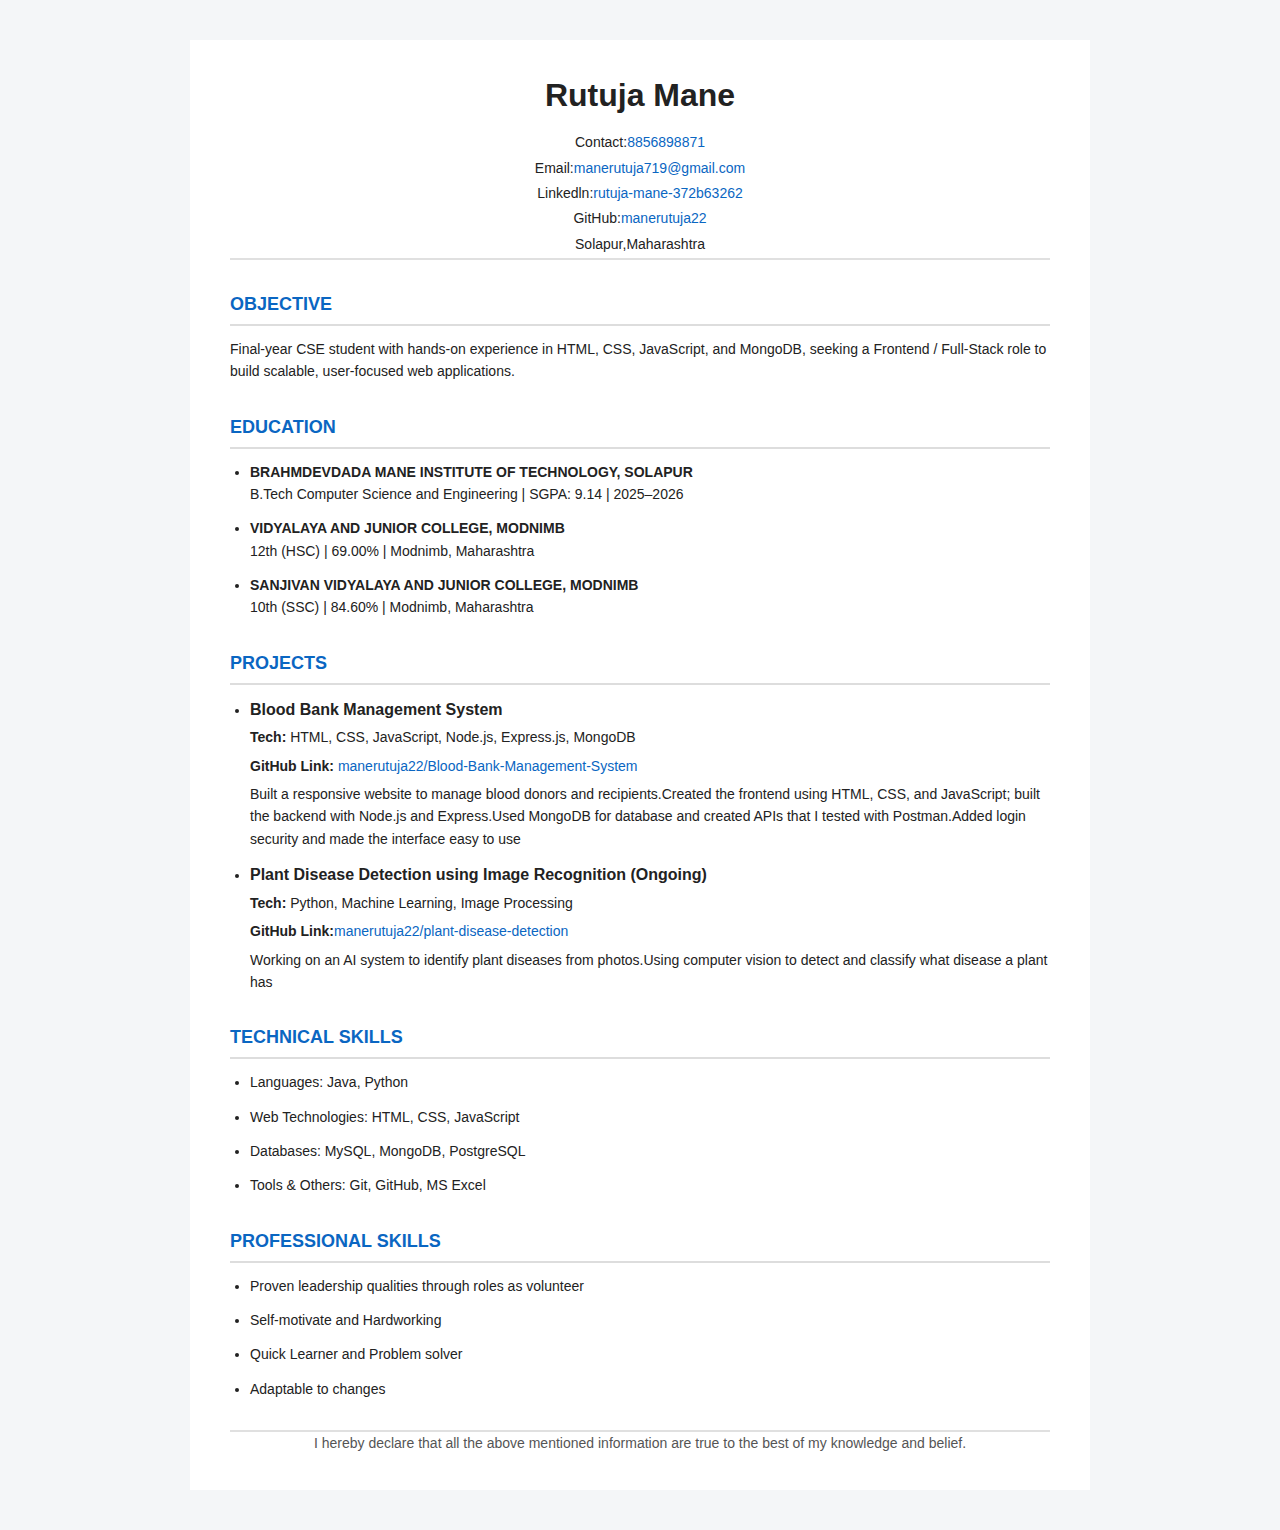
<file: index.html>
<!DOCTYPE html>
<html lang="en">
<head>
  <meta charset="UTF-8">
  <meta name="viewport" content="width=device-width, initial-scale=1.0">
  <title>Resume</title>
  <link rel="stylesheet" href="style.css">
</head>
<body>
  <div class="container">
  <header>
  
    <h1 class="name">Rutuja Mane</h1>
    <p>Contact:<a href="tel:8856898871">8856898871</a></p>
    <p>Email:<a href="mailto:manerutuja719@gmail.com">manerutuja719@gmail.com</a></p>
    <p>Linkedln:<a href="https://www.linkedin.com/in/rutuja-mane-372b63262" target="_blank">rutuja-mane-372b63262</a></p>
    <p>GitHub:<a href="https://github.com/manerutuja22" target="_blank">manerutuja22</a></p>
    <p>Solapur,Maharashtra</p>
   </header>

<main>
  <section>
  <h2>OBJECTIVE</h2>
  <!-- <img src="image.png" alt="Rutuja Mane" width="100"> -->
  <p>
   Final-year CSE student with hands-on experience in HTML, CSS, JavaScript, and MongoDB, seeking a Frontend / Full-Stack role to build scalable, user-focused web applications. 
  </p>
</section>

<section>
  <h2>EDUCATION </h2>
  <ul>
  <li>
    <strong>BRAHMDEVDADA MANE INSTITUTE OF TECHNOLOGY, SOLAPUR</strong><br>
    B.Tech Computer Science and Engineering | SGPA: 9.14 | 2025–2026
  </li>
  <li>
    <strong>VIDYALAYA AND JUNIOR COLLEGE, MODNIMB</strong><br> 
    12th (HSC) | 69.00% | Modnimb, Maharashtra</li>
    <li>
      <strong>SANJIVAN VIDYALAYA AND JUNIOR COLLEGE, MODNIMB</strong><br>
    10th (SSC) | 84.60% | Modnimb, Maharashtra</li>
  </ul>
</section>

<section>
  
    <h2>PROJECTS</h2>
     
  <ul>
    <li>
      <h3>Blood Bank Management System</h3>
    <p><strong>Tech:</strong> HTML, CSS, JavaScript, Node.js, Express.js, MongoDB </p>
    <strong>GitHub Link:</strong><a href="https://github.com/manerutuja22/Blood-Bank-Management-System"> manerutuja22/Blood-Bank-Management-System</a></p>
    <p>Built a responsive website to manage blood donors and recipients.Created the frontend 
    using HTML, CSS, and JavaScript; built the backend with Node.js and Express.Used 
    MongoDB for database and created APIs that I tested with Postman.Added login security 
    and made the interface easy to use</p></li>
  
     
    <li>
      <h3>Plant Disease Detection using Image Recognition (Ongoing)</h3>
    <p><strong> Tech: </strong>Python, Machine Learning, Image Processing</p>
    <p><strong> GitHub Link:</strong><a href="https://github.com/manerutuja22/plant-disease-detection">manerutuja22/plant-disease-detection</a></p>
    <p>Working on an AI system to identify plant diseases from photos.Using computer vision to 
    detect and classify what disease a plant has</p></li>
   </ul>
  
</section>

<section>
  <h2>TECHNICAL SKILLS </h2>
  <ul>
    <li>Languages: Java, Python</li>
    <li>Web Technologies: HTML, CSS, JavaScript</li>
    <li>Databases: MySQL, MongoDB, PostgreSQL</li>
    <li>Tools & Others: Git, GitHub, MS Excel</li>
  </ul>
</section>


<section>
  <h2>PROFESSIONAL SKILLS  </h2>
  <ul>
    <li>Proven leadership qualities through roles as volunteer</li>
    <li>Self-motivate and Hardworking  </li>
    <li>Quick Learner and Problem solver </li>
    <li>Adaptable to changes</li>
  </ul>
</section>
  </main>

  
  <footer>
  <p>I hereby declare that all the above mentioned information are true to the best of my 
  knowledge and belief.</p>
  </footer>
  </div>
</body>
</html>
</file>
<file: style.css>
* {
  margin: 0;
  padding: 0;
  box-sizing: border-box;
}

body {
  font-family: "Segoe UI", Tahoma, Geneva, Verdana, sans-serif;
  background-color: #f4f6f8;
  color: #222;
  line-height: 1.6;
}

.container {
  max-width: 900px;
  margin: 40px auto;
  background: #ffffff;
  padding: 30px 40px;
}


header {
  text-align: center;
  border-bottom: 2px solid #e0e0e0;
}

header h1 {
  font-size: 32px;
  font-weight: 700;
  margin-bottom: 10px;
}

header p {
  font-size: 14px;
  margin: 3px 0;
}

header a {
  color: #0a66c2;
  text-decoration: none;
}

header a:hover {
  text-decoration: underline;
}

section {
  margin-top: 30px;
}

section h2 {
  font-size: 18px;
  font-weight: 700;
  color: #0a66c2;
  border-bottom: 2px solid #ddd;
  padding-bottom: 5px;
  margin-bottom: 12px;
}

ul {
  list-style-type: disc;
  padding-left: 20px;
}

li {
  margin-bottom: 12px;
}

h3 {
  font-size: 16px;
  font-weight: 600;
  margin-bottom: 4px;
}

p {
  font-size: 14px;
  margin-bottom: 6px;
}

section a {
  color: #0a66c2;
  text-decoration: none;
  font-size: 14px;
}

section a:hover {
  text-decoration: underline;
}

section ul li {
  font-size: 14px;
}

footer {
  margin-top: 30px;
  font-size: 13px;
  text-align: center;
  border-top: 2px solid #e0e0e0;
  color: #555;
}
@media (max-width: 600px) {
  .container {
    margin: 10px;
    padding: 20px;
  }

  header h1 {
    font-size: 24px;
  }

  section h2 {
    font-size: 16px;
  }

  p, li {
    font-size: 13px;
  }
}
</file>
